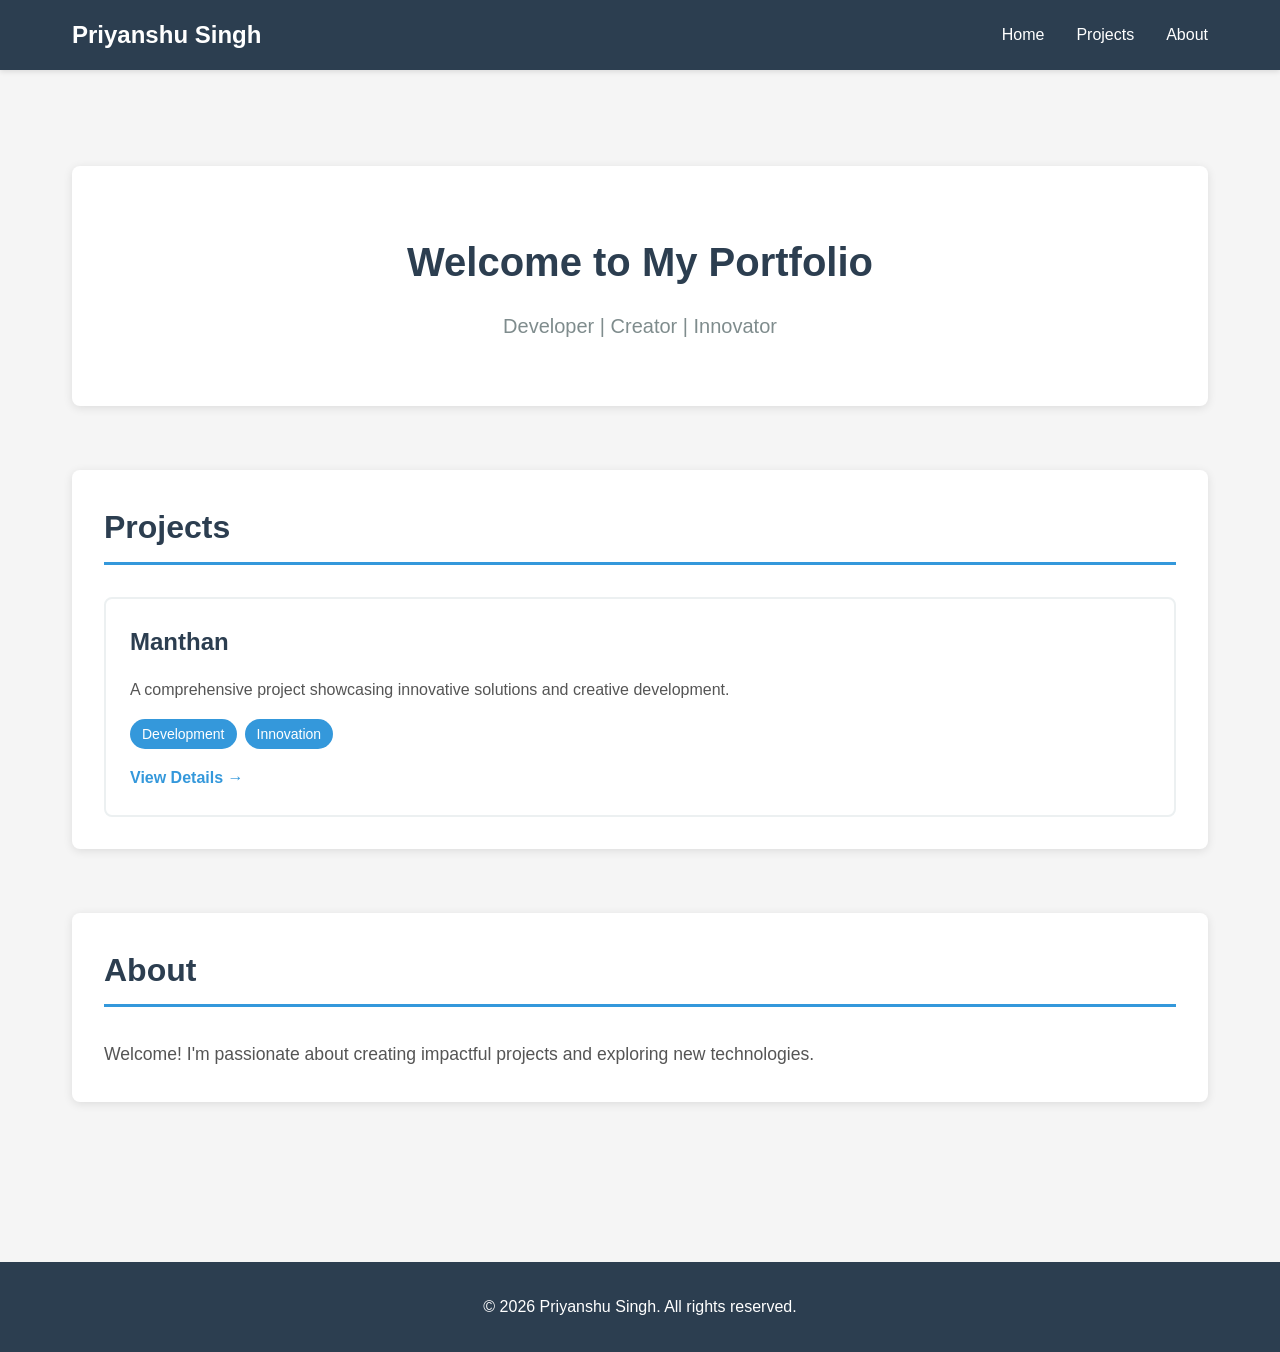
<file: index.html>
<!DOCTYPE html>
<html lang="en">
<head>
    <meta charset="UTF-8">
    <meta name="viewport" content="width=device-width, initial-scale=1.0">
    <title>Priyanshu Singh - Portfolio</title>
    <link rel="stylesheet" href="style.css">
</head>
<body>
    <header>
        <nav>
            <h1>Priyanshu Singh</h1>
            <ul>
                <li><a href="#home">Home</a></li>
                <li><a href="#projects">Projects</a></li>
                <li><a href="#about">About</a></li>
            </ul>
        </nav>
    </header>

    <main>
        <section id="home" class="hero">
            <h2>Welcome to My Portfolio</h2>
            <p>Developer | Creator | Innovator</p>
        </section>

        <section id="projects" class="projects">
            <h2>Projects</h2>
            <div class="project-grid">
                <div class="project-card">
                    <h3>Manthan</h3>
                    <p>A comprehensive project showcasing innovative solutions and creative development.</p>
                    <div class="project-tags">
                        <span class="tag">Development</span>
                        <span class="tag">Innovation</span>
                    </div>
                    <a href="projects/manthan.html" class="project-link">View Details →</a>
                </div>
            </div>
        </section>

        <section id="about" class="about">
            <h2>About</h2>
            <p>Welcome! I'm passionate about creating impactful projects and exploring new technologies.</p>
        </section>
    </main>

    <footer>
        <p>&copy; 2026 Priyanshu Singh. All rights reserved.</p>
    </footer>
</body>
</html>
</file>
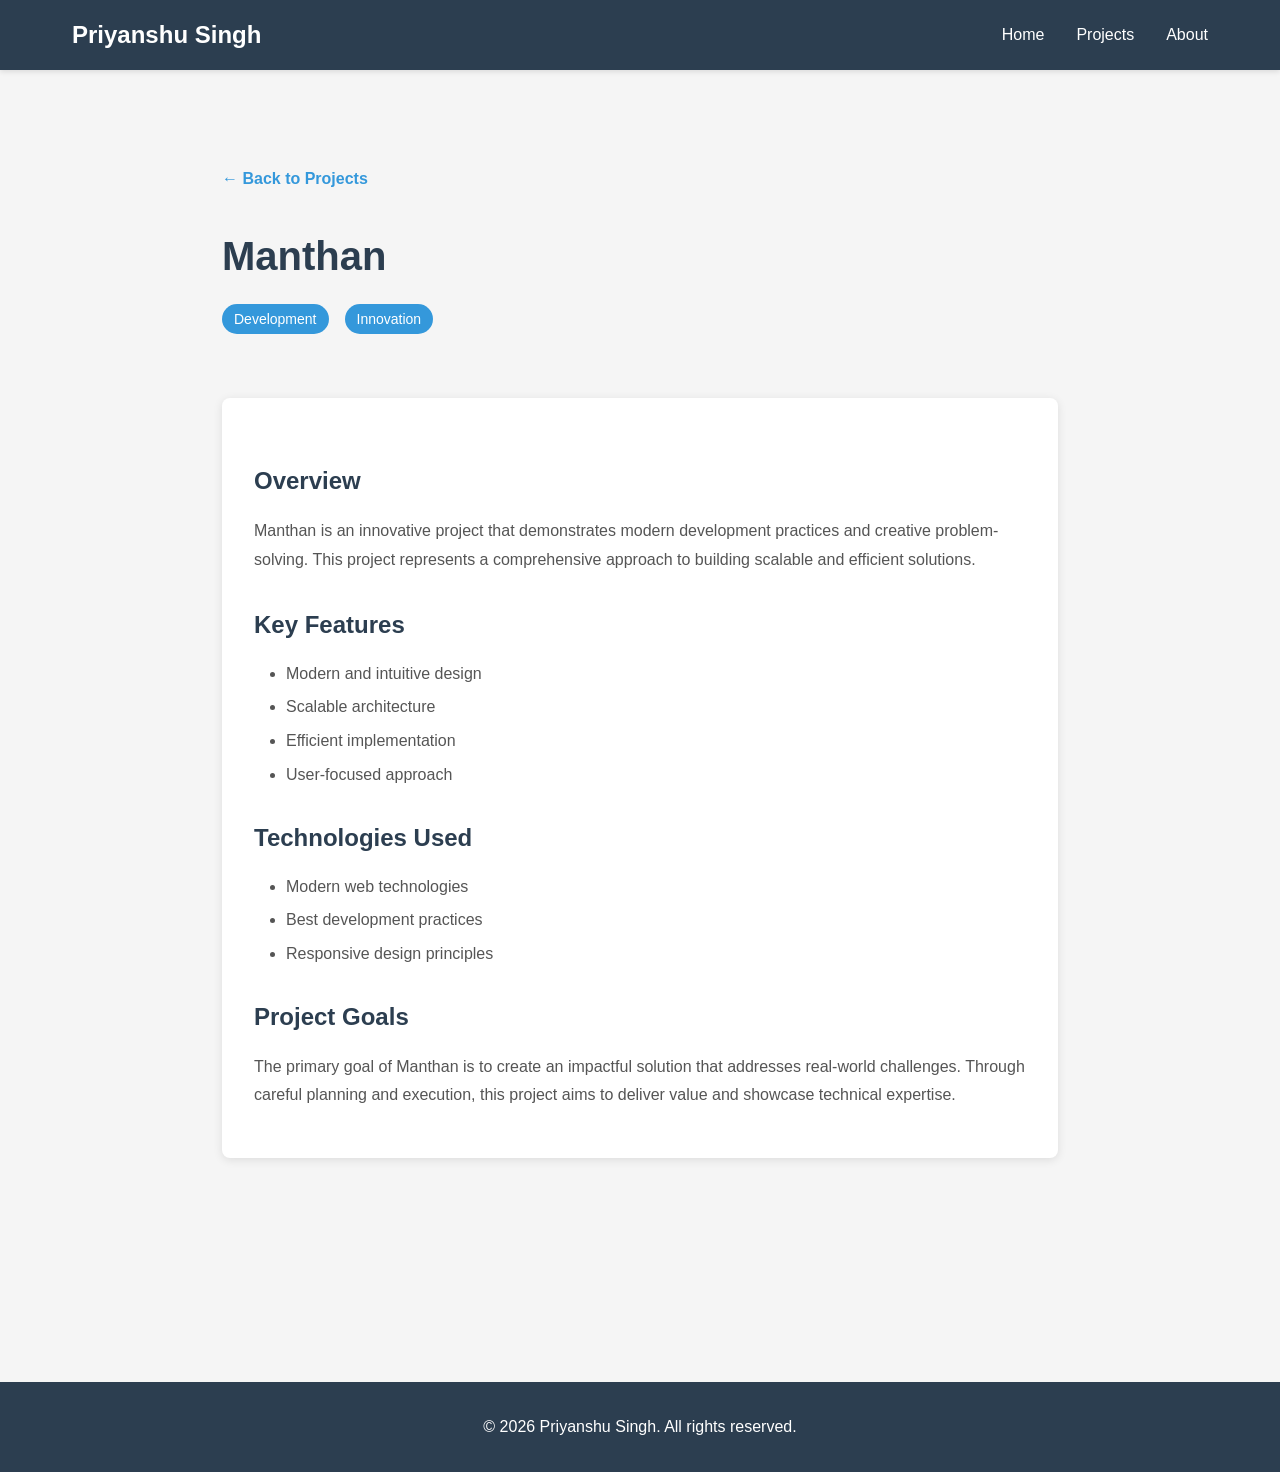
<file: projects/manthan.html>
<!DOCTYPE html>
<html lang="en">
<head>
    <meta charset="UTF-8">
    <meta name="viewport" content="width=device-width, initial-scale=1.0">
    <title>Manthan - Project Details</title>
    <link rel="stylesheet" href="../style.css">
    <style>
        .project-detail {
            max-width: 900px;
            margin: 2rem auto;
            padding: 2rem;
        }

        .back-link {
            display: inline-block;
            margin-bottom: 2rem;
            color: #3498db;
            text-decoration: none;
            font-weight: 600;
        }

        .back-link:hover {
            color: #2980b9;
        }

        .project-header {
            margin-bottom: 2rem;
        }

        .project-header h1 {
            color: #2c3e50;
            font-size: 2.5rem;
            margin-bottom: 1rem;
        }

        .project-meta {
            display: flex;
            gap: 1rem;
            margin-bottom: 2rem;
        }

        .project-content h2 {
            color: #2c3e50;
            margin-top: 2rem;
            margin-bottom: 1rem;
        }

        .project-content p {
            color: #555;
            line-height: 1.8;
            margin-bottom: 1rem;
        }

        .project-content ul {
            margin-left: 2rem;
            margin-bottom: 1rem;
        }

        .project-content li {
            color: #555;
            margin-bottom: 0.5rem;
        }
    </style>
</head>
<body>
    <header>
        <nav>
            <h1>Priyanshu Singh</h1>
            <ul>
                <li><a href="../index.html#home">Home</a></li>
                <li><a href="../index.html#projects">Projects</a></li>
                <li><a href="../index.html#about">About</a></li>
            </ul>
        </nav>
    </header>

    <main>
        <div class="project-detail">
            <a href="../index.html#projects" class="back-link">← Back to Projects</a>
            
            <div class="project-header">
                <h1>Manthan</h1>
                <div class="project-meta">
                    <span class="tag">Development</span>
                    <span class="tag">Innovation</span>
                </div>
            </div>

            <section class="project-content">
                <h2>Overview</h2>
                <p>
                    Manthan is an innovative project that demonstrates modern development practices 
                    and creative problem-solving. This project represents a comprehensive approach 
                    to building scalable and efficient solutions.
                </p>

                <h2>Key Features</h2>
                <ul>
                    <li>Modern and intuitive design</li>
                    <li>Scalable architecture</li>
                    <li>Efficient implementation</li>
                    <li>User-focused approach</li>
                </ul>

                <h2>Technologies Used</h2>
                <ul>
                    <li>Modern web technologies</li>
                    <li>Best development practices</li>
                    <li>Responsive design principles</li>
                </ul>

                <h2>Project Goals</h2>
                <p>
                    The primary goal of Manthan is to create an impactful solution that addresses 
                    real-world challenges. Through careful planning and execution, this project 
                    aims to deliver value and showcase technical expertise.
                </p>
            </section>
        </div>
    </main>

    <footer>
        <p>&copy; 2026 Priyanshu Singh. All rights reserved.</p>
    </footer>
</body>
</html>
</file>
<file: style.css>
* {
    margin: 0;
    padding: 0;
    box-sizing: border-box;
}

body {
    font-family: -apple-system, BlinkMacSystemFont, 'Segoe UI', Roboto, Oxygen, Ubuntu, Cantarell, sans-serif;
    line-height: 1.6;
    color: #333;
    background-color: #f5f5f5;
}

header {
    background-color: #2c3e50;
    color: white;
    padding: 1rem 0;
    position: sticky;
    top: 0;
    box-shadow: 0 2px 5px rgba(0,0,0,0.1);
    z-index: 1000;
}

nav {
    max-width: 1200px;
    margin: 0 auto;
    padding: 0 2rem;
    display: flex;
    justify-content: space-between;
    align-items: center;
}

nav h1 {
    font-size: 1.5rem;
}

nav ul {
    display: flex;
    list-style: none;
    gap: 2rem;
}

nav a {
    color: white;
    text-decoration: none;
    transition: color 0.3s;
}

nav a:hover {
    color: #3498db;
}

main {
    max-width: 1200px;
    margin: 0 auto;
    padding: 2rem;
}

section {
    margin: 4rem 0;
    padding: 2rem;
    background: white;
    border-radius: 8px;
    box-shadow: 0 2px 10px rgba(0,0,0,0.1);
}

.hero {
    text-align: center;
    padding: 4rem 2rem;
}

.hero h2 {
    font-size: 2.5rem;
    color: #2c3e50;
    margin-bottom: 1rem;
}

.hero p {
    font-size: 1.25rem;
    color: #7f8c8d;
}

.projects h2,
.about h2 {
    font-size: 2rem;
    color: #2c3e50;
    margin-bottom: 2rem;
    border-bottom: 3px solid #3498db;
    padding-bottom: 0.5rem;
}

.project-grid {
    display: grid;
    grid-template-columns: repeat(auto-fit, minmax(300px, 1fr));
    gap: 2rem;
}

.project-card {
    padding: 1.5rem;
    border: 2px solid #ecf0f1;
    border-radius: 8px;
    transition: transform 0.3s, box-shadow 0.3s;
}

.project-card:hover {
    transform: translateY(-5px);
    box-shadow: 0 5px 15px rgba(0,0,0,0.2);
}

.project-card h3 {
    color: #2c3e50;
    font-size: 1.5rem;
    margin-bottom: 1rem;
}

.project-card p {
    color: #555;
    margin-bottom: 1rem;
}

.project-tags {
    display: flex;
    gap: 0.5rem;
    margin-bottom: 1rem;
}

.tag {
    background-color: #3498db;
    color: white;
    padding: 0.25rem 0.75rem;
    border-radius: 20px;
    font-size: 0.875rem;
}

.project-link {
    display: inline-block;
    color: #3498db;
    text-decoration: none;
    font-weight: 600;
    transition: color 0.3s;
}

.project-link:hover {
    color: #2980b9;
}

.about p {
    font-size: 1.1rem;
    line-height: 1.8;
    color: #555;
}

footer {
    background-color: #2c3e50;
    color: white;
    text-align: center;
    padding: 2rem;
    margin-top: 4rem;
}

@media (max-width: 768px) {
    nav {
        flex-direction: column;
        gap: 1rem;
    }

    nav ul {
        gap: 1rem;
    }

    .hero h2 {
        font-size: 2rem;
    }

    section {
        padding: 1.5rem;
    }
}
</file>
